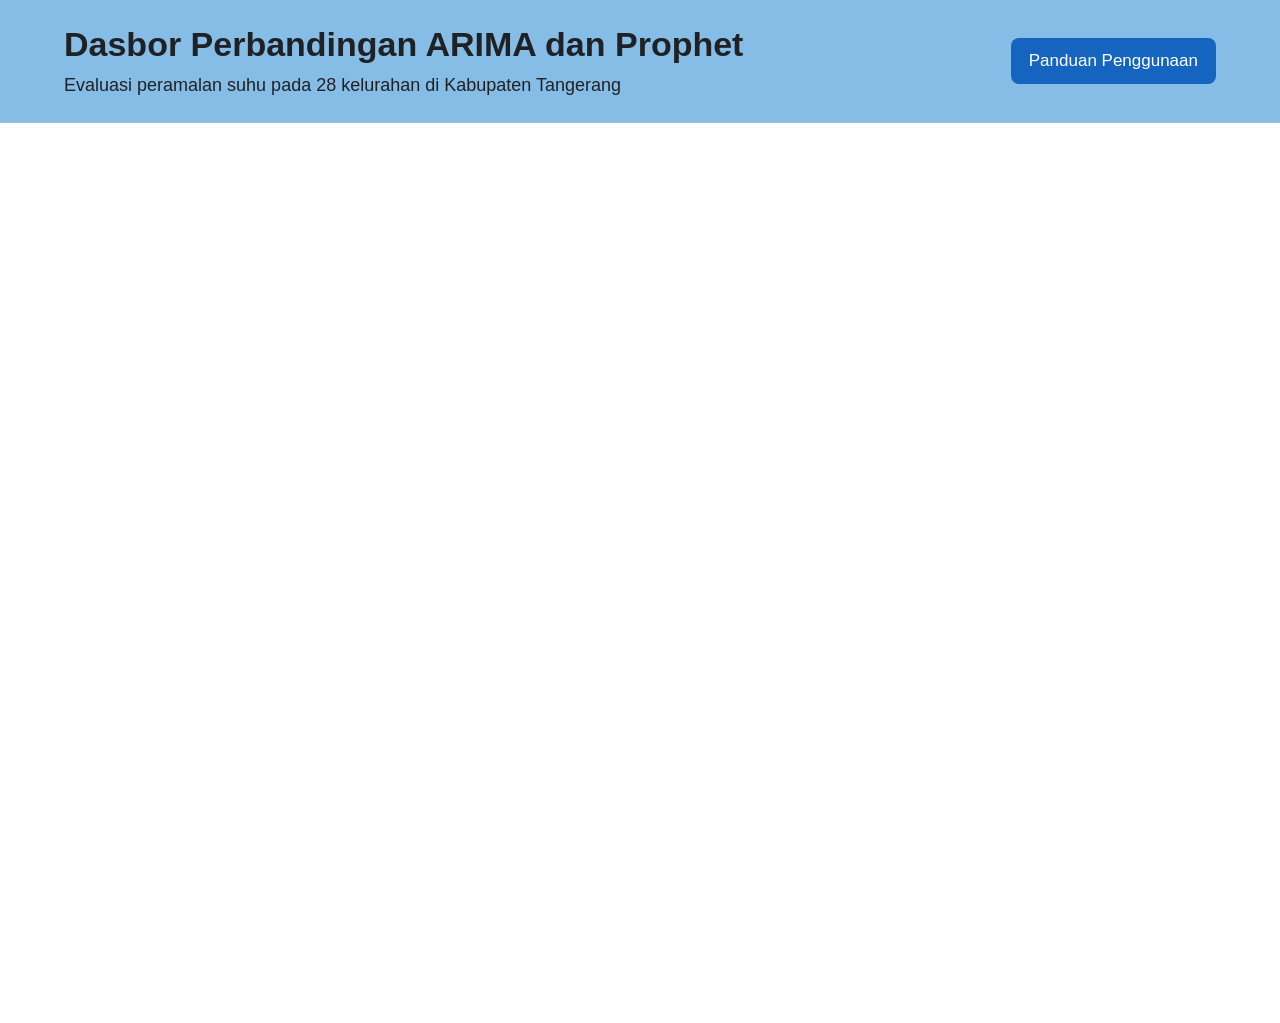
<file: index.html>
<!DOCTYPE html>
<html lang="en">

<head>
    <meta charset="UTF-8">
    <meta name="viewport" content="width=device-width, initial-scale=1.0">

    <title>Temperature Forecasting Dashboard</title>

    <meta http-equiv="refresh" content="0; url=dashboard/index.html">

</head>

<body>

    <p>
        Redirecting to dashboard...
    </p>

</body>

</html>
</file>
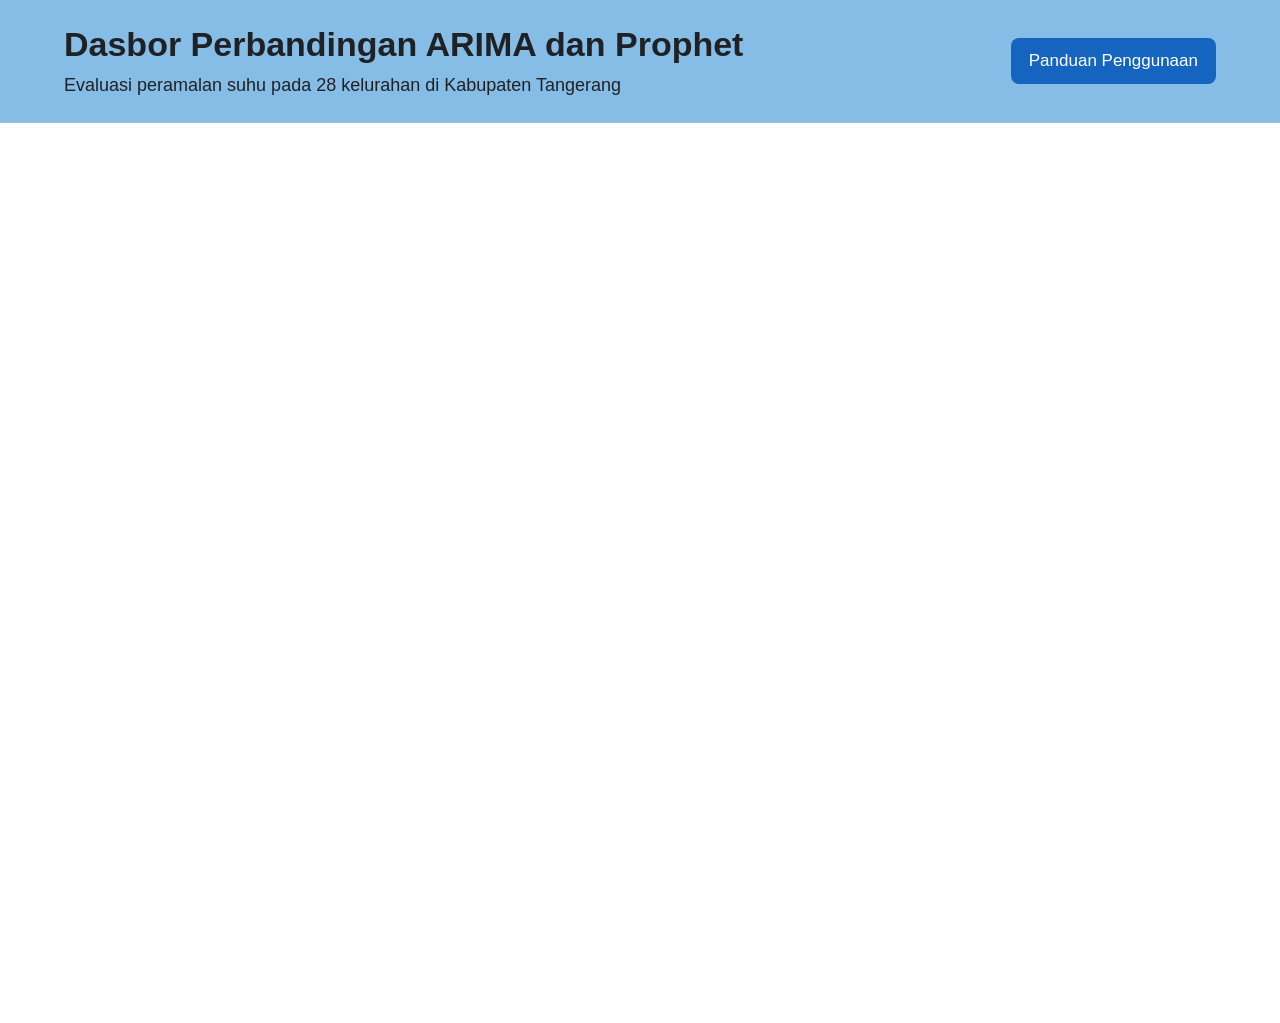
<file: dashboard/index.html>
<!DOCTYPE html>
<html lang="id">

<head>
    <meta charset="UTF-8">
    <meta name="viewport" content="width=device-width, initial-scale=1.0">

    <title>Dasbor Perbandingan ARIMA dan Prophet</title>

    <link rel="stylesheet" href="./style.css">

</head>
  
<body>
  <header class="site-header">
    <div>
      <h1>Dasbor Perbandingan ARIMA dan Prophet</h1>
      <p>Evaluasi peramalan suhu pada 28 kelurahan di Kabupaten Tangerang</p>
    </div>

    <a class="button" href="panduan.html">Panduan Penggunaan</a>
  </header>

  <main class="report-main">
    <section class="dashboard-container dashboard-container--report">
      <div class="dashboard-embed">
        <iframe
          src="https://datastudio.google.com/embed/reporting/8a6c19b0-c4f4-4505-80cb-12fc2ea0e774/page/xDH5F"
          title="Ringkasan evaluasi peramalan suhu"
          loading="lazy"
          frameborder="0"
          allowfullscreen
          sandbox="allow-storage-access-by-user-activation allow-scripts allow-same-origin allow-popups allow-popups-to-escape-sandbox">
        </iframe>
      </div>
    </section>
  </main>
</body>
</html>
</file>
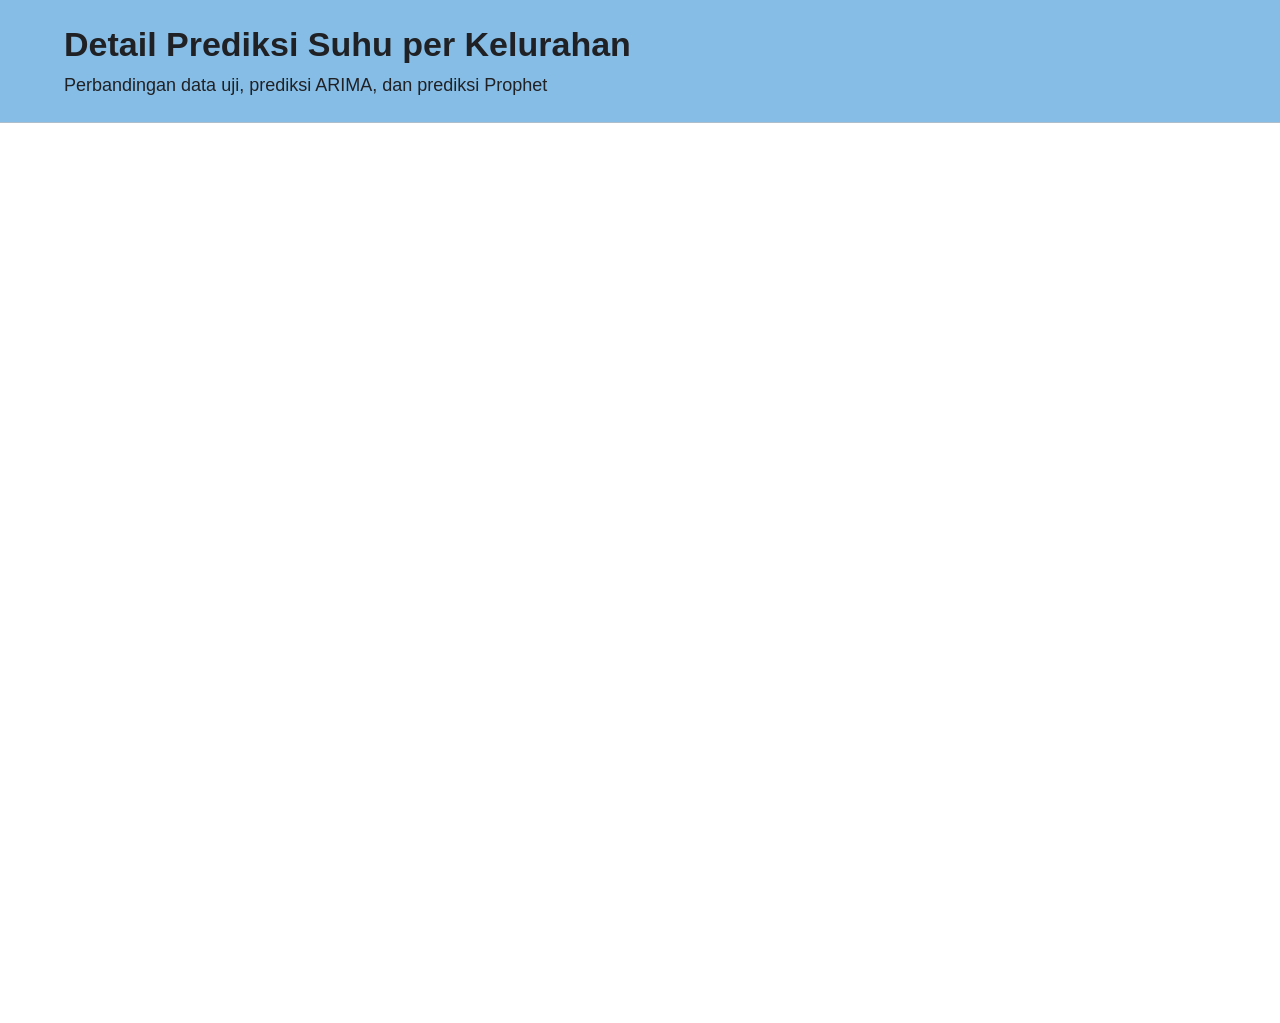
<file: detail.html>
<!DOCTYPE html>
<html lang="id">
<head>
  <meta charset="UTF-8">
  <meta name="viewport" content="width=device-width, initial-scale=1.0">

  <title>Detail Prediksi Suhu per Kelurahan</title>

  <link rel="stylesheet" href="style.css">
</head>

<body>
  <header class="site-header">
    <div>
      <h1>Detail Prediksi Suhu per Kelurahan</h1>
      <p>Perbandingan data uji, prediksi ARIMA, dan prediksi Prophet</p>
    </div>
  </header>

  <main class="report-main">
    <section class="dashboard-container dashboard-container--report">
      <div class="dashboard-embed">
        <iframe
          src="https://datastudio.google.com/embed/reporting/8a6c19b0-c4f4-4505-80cb-12fc2ea0e774/page/p_jj3n7nj15d"
          title="Detail prediksi suhu per kelurahan"
          loading="lazy"
          frameborder="0"
          allowfullscreen>
        </iframe>
      </div>
    </section>
  </main>
</body>
</html>
</file>
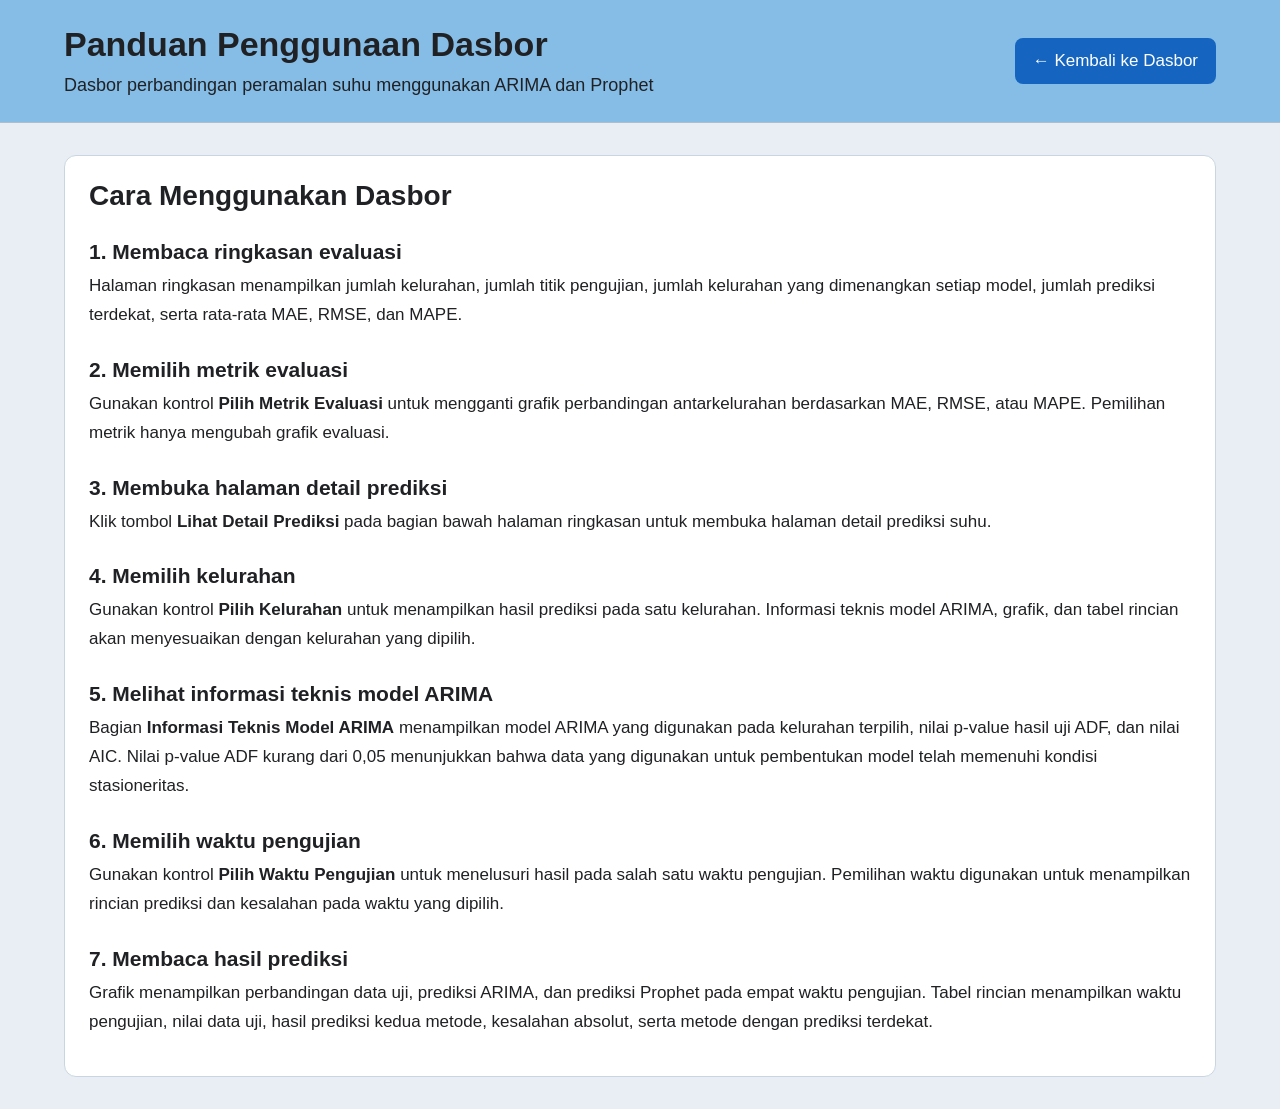
<file: panduan.html>
<!DOCTYPE html>
<html lang="id">
<head>
  <meta charset="UTF-8">
  <meta name="viewport" content="width=device-width, initial-scale=1.0">

  <title>Panduan Penggunaan Dasbor</title>

  <link rel="stylesheet" href="style.css">
</head>

<body>
  <header class="site-header">
    <div>
      <h1>Panduan Penggunaan Dasbor</h1>
      <p>Dasbor perbandingan peramalan suhu menggunakan ARIMA dan Prophet</p>
    </div>

    <a class="button" href="index.html">← Kembali ke Dasbor</a>
  </header>

  <main>
    <section class="dashboard-container">
      <h2>Cara Menggunakan Dasbor</h2>
    
      <h3>1. Membaca ringkasan evaluasi</h3>
      <p>
        Halaman ringkasan menampilkan jumlah kelurahan, jumlah titik pengujian,
        jumlah kelurahan yang dimenangkan setiap model, jumlah prediksi terdekat,
        serta rata-rata MAE, RMSE, dan MAPE.
      </p>
    
      <h3>2. Memilih metrik evaluasi</h3>
      <p>
        Gunakan kontrol <strong>Pilih Metrik Evaluasi</strong> untuk mengganti
        grafik perbandingan antarkelurahan berdasarkan MAE, RMSE, atau MAPE.
        Pemilihan metrik hanya mengubah grafik evaluasi.
      </p>
    
      <h3>3. Membuka halaman detail prediksi</h3>
      <p>
        Klik tombol <strong>Lihat Detail Prediksi</strong> pada bagian bawah
        halaman ringkasan untuk membuka halaman detail prediksi suhu.
      </p>
    
      <h3>4. Memilih kelurahan</h3>
      <p>
        Gunakan kontrol <strong>Pilih Kelurahan</strong> untuk menampilkan hasil
        prediksi pada satu kelurahan. Informasi teknis model ARIMA, grafik, dan
        tabel rincian akan menyesuaikan dengan kelurahan yang dipilih.
      </p>
    
      <h3>5. Melihat informasi teknis model ARIMA</h3>
      <p>
        Bagian <strong>Informasi Teknis Model ARIMA</strong> menampilkan model
        ARIMA yang digunakan pada kelurahan terpilih, nilai p-value hasil uji ADF,
        dan nilai AIC. Nilai p-value ADF kurang dari 0,05 menunjukkan bahwa data
        yang digunakan untuk pembentukan model telah memenuhi kondisi stasioneritas.
      </p>
    
      <h3>6. Memilih waktu pengujian</h3>
      <p>
        Gunakan kontrol <strong>Pilih Waktu Pengujian</strong> untuk menelusuri
        hasil pada salah satu waktu pengujian. Pemilihan waktu digunakan untuk
        menampilkan rincian prediksi dan kesalahan pada waktu yang dipilih.
      </p>
    
      <h3>7. Membaca hasil prediksi</h3>
      <p>
        Grafik menampilkan perbandingan data uji, prediksi ARIMA, dan prediksi
        Prophet pada empat waktu pengujian. Tabel rincian menampilkan waktu
        pengujian, nilai data uji, hasil prediksi kedua metode, kesalahan absolut,
        serta metode dengan prediksi terdekat.
      </p>
    </section>
  </main>
</body>
</html>
</file>
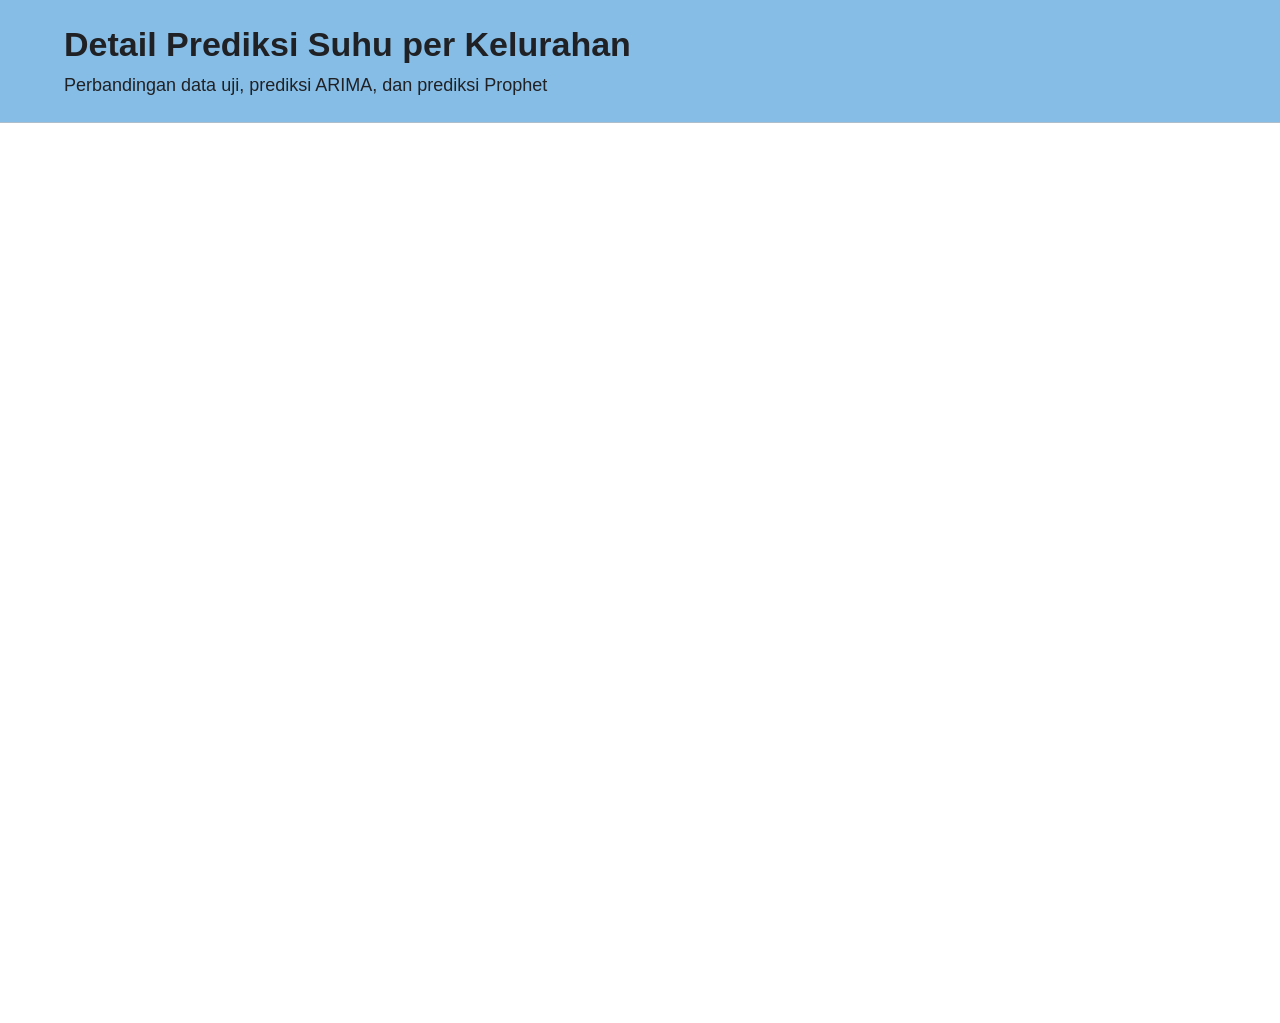
<file: dashboard/detail.html>
<!DOCTYPE html>
<html lang="id">
<head>
  <meta charset="UTF-8">
  <meta name="viewport" content="width=device-width, initial-scale=1.0">

  <title>Detail Prediksi Suhu per Kelurahan</title>

  <link rel="stylesheet" href="./style.css">
</head>

<body>
  <header class="site-header">
    <div>
      <h1>Detail Prediksi Suhu per Kelurahan</h1>
      <p>Perbandingan data uji, prediksi ARIMA, dan prediksi Prophet</p>
    </div>
  </header>

  <main class="report-main">
    <section class="dashboard-container dashboard-container--report">
      <div class="dashboard-embed">
        <iframe
          src="https://datastudio.google.com/embed/reporting/8a6c19b0-c4f4-4505-80cb-12fc2ea0e774/page/p_jj3n7nj15d"
          title="Detail prediksi suhu per kelurahan"
          loading="lazy"
          frameborder="0"
          allowfullscreen>
        </iframe>
      </div>
    </section>
  </main>
</body>
</html>
</file>
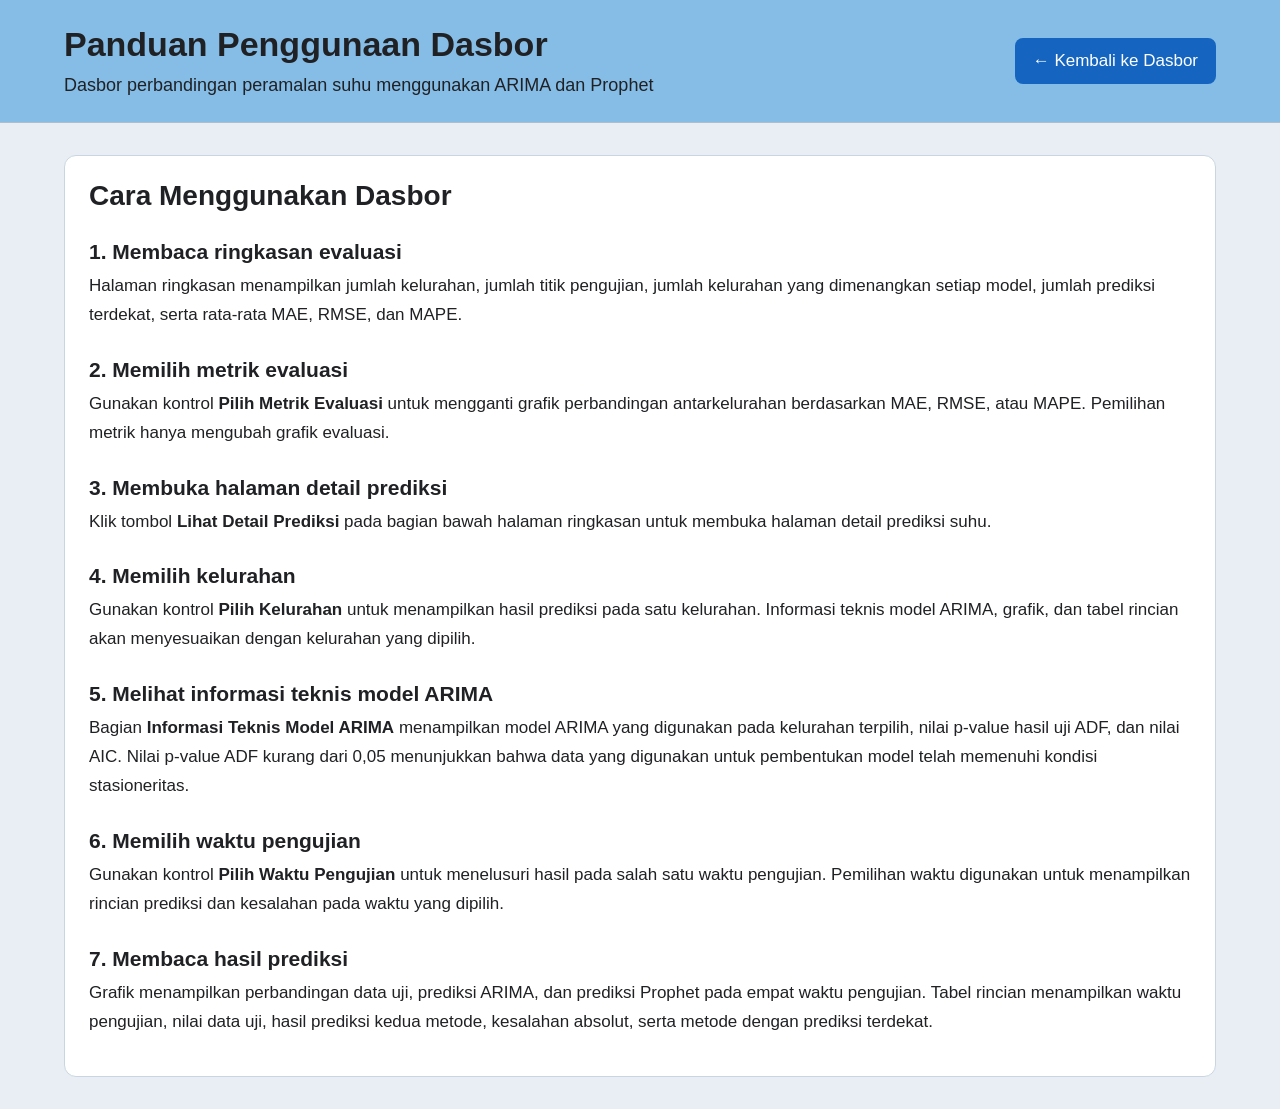
<file: dashboard/panduan.html>
<!DOCTYPE html>
<html lang="id">
<head>
  <meta charset="UTF-8">
  <meta name="viewport" content="width=device-width, initial-scale=1.0">

  <title>Panduan Penggunaan Dasbor</title>

  <link rel="stylesheet" href="./style.css">
</head>

<body>
  <header class="site-header">
    <div>
      <h1>Panduan Penggunaan Dasbor</h1>
      <p>Dasbor perbandingan peramalan suhu menggunakan ARIMA dan Prophet</p>
    </div>

    <a class="button" href="index.html">← Kembali ke Dasbor</a>
  </header>

  <main>
    <section class="dashboard-container">
      <h2>Cara Menggunakan Dasbor</h2>
    
      <h3>1. Membaca ringkasan evaluasi</h3>
      <p>
        Halaman ringkasan menampilkan jumlah kelurahan, jumlah titik pengujian,
        jumlah kelurahan yang dimenangkan setiap model, jumlah prediksi terdekat,
        serta rata-rata MAE, RMSE, dan MAPE.
      </p>
    
      <h3>2. Memilih metrik evaluasi</h3>
      <p>
        Gunakan kontrol <strong>Pilih Metrik Evaluasi</strong> untuk mengganti
        grafik perbandingan antarkelurahan berdasarkan MAE, RMSE, atau MAPE.
        Pemilihan metrik hanya mengubah grafik evaluasi.
      </p>
    
      <h3>3. Membuka halaman detail prediksi</h3>
      <p>
        Klik tombol <strong>Lihat Detail Prediksi</strong> pada bagian bawah
        halaman ringkasan untuk membuka halaman detail prediksi suhu.
      </p>
    
      <h3>4. Memilih kelurahan</h3>
      <p>
        Gunakan kontrol <strong>Pilih Kelurahan</strong> untuk menampilkan hasil
        prediksi pada satu kelurahan. Informasi teknis model ARIMA, grafik, dan
        tabel rincian akan menyesuaikan dengan kelurahan yang dipilih.
      </p>
    
      <h3>5. Melihat informasi teknis model ARIMA</h3>
      <p>
        Bagian <strong>Informasi Teknis Model ARIMA</strong> menampilkan model
        ARIMA yang digunakan pada kelurahan terpilih, nilai p-value hasil uji ADF,
        dan nilai AIC. Nilai p-value ADF kurang dari 0,05 menunjukkan bahwa data
        yang digunakan untuk pembentukan model telah memenuhi kondisi stasioneritas.
      </p>
    
      <h3>6. Memilih waktu pengujian</h3>
      <p>
        Gunakan kontrol <strong>Pilih Waktu Pengujian</strong> untuk menelusuri
        hasil pada salah satu waktu pengujian. Pemilihan waktu digunakan untuk
        menampilkan rincian prediksi dan kesalahan pada waktu yang dipilih.
      </p>
    
      <h3>7. Membaca hasil prediksi</h3>
      <p>
        Grafik menampilkan perbandingan data uji, prediksi ARIMA, dan prediksi
        Prophet pada empat waktu pengujian. Tabel rincian menampilkan waktu
        pengujian, nilai data uji, hasil prediksi kedua metode, kesalahan absolut,
        serta metode dengan prediksi terdekat.
      </p>
    </section>
  </main>
</body>
</html>
</file>
<file: dashboard/style.css>
/* =========================================================
   PENGATURAN DASAR
   ========================================================= */

* {
  box-sizing: border-box;
}

html {
  margin: 0;
  padding: 0;
  scroll-behavior: smooth;
}

body {
  margin: 0;
  padding: 0;
  overflow-x: hidden;

  font-family: Arial, sans-serif;
  color: #202124;
  background: #e9eef4;
}


/* =========================================================
   HEADER SITUS
   Dipakai pada index.html, detail.html, dan panduan.html
   ========================================================= */

.site-header {
  display: flex;
  align-items: center;
  justify-content: space-between;
  gap: 24px;

  width: 100%;
  padding: 24px 5%;

  background: #86bde6;
  border-bottom: 1px solid #aebecb;
}

.site-header h1 {
  margin: 0 0 8px;

  font-size: 34px;
  line-height: 1.2;
}

.site-header p {
  margin: 0;

  font-size: 18px;
  line-height: 1.4;
}


/* =========================================================
   TOMBOL UMUM
   ========================================================= */

.button {
  display: inline-block;
  flex-shrink: 0;

  padding: 12px 18px;

  color: #ffffff;
  font-size: 17px;
  line-height: 1.3;
  text-align: center;
  text-decoration: none;
  white-space: nowrap;

  background: #1565c0;
  border: 0;
  border-radius: 8px;

  cursor: pointer;

  transition:
    background-color 0.2s ease,
    transform 0.2s ease;
}

.button:hover {
  background: #0d47a1;
}

.button:focus-visible {
  outline: 3px solid #ffffff;
  outline-offset: 3px;
}


/* =========================================================
   PENGATURAN UMUM HALAMAN
   Utamanya dipakai oleh panduan.html
   ========================================================= */

main {
  width: 100%;
  padding: 32px 5%;
}

.dashboard-container {
  width: 100%;
  min-height: 700px;
  padding: 24px;

  background: #ffffff;
  border: 1px solid #c9d6e2;
  border-radius: 12px;
}


/* =========================================================
   HALAMAN REPORT LOOKER STUDIO
   Dipakai oleh index.html dan detail.html
   ========================================================= */

.report-main {
  width: 100%;
  margin: 0;
  padding: 0;
}

.dashboard-container--report {
  position: relative;

  width: 100%;
  max-width: none;
  min-height: 0;

  margin: 0;
  padding: 0;

  overflow: hidden;

  background: #ffffff;
  border: 0;
  border-radius: 0;
}


/* =========================================================
   AREA IFRAME LOOKER STUDIO
   DESKTOP
   ========================================================= */

.dashboard-embed {
  position: relative;

  width: 100%;
  height: 100vh;
  min-height: 900px;

  overflow: hidden;
  background: #ffffff;
}

.dashboard-embed iframe {
  position: absolute;
  inset: 0;

  display: block;

  width: 100%;
  height: 100%;

  border: 0;
}


/* =========================================================
   TOMBOL DETAIL DI ATAS AREA DASBOR
   ========================================================= */

.report-detail-button {
  position: absolute;
  right: 36px;
  bottom: 42px;
  z-index: 20;

  box-shadow: 0 2px 6px rgba(0, 0, 0, 0.28);
}


/* =========================================================
   ISI HALAMAN PANDUAN
   ========================================================= */

.dashboard-container h2 {
  margin-top: 0;
  margin-bottom: 28px;

  font-size: 28px;
}

.dashboard-container h3 {
  margin-top: 28px;
  margin-bottom: 8px;

  font-size: 21px;
}

.dashboard-container p {
  margin-top: 0;
  margin-bottom: 16px;

  font-size: 17px;
  line-height: 1.7;
}


/* =========================================================
   TABLET DAN TELEPON
   ========================================================= */

@media (max-width: 768px) {

  .site-header {
    align-items: flex-start;
    flex-direction: column;

    padding: 20px;
  }

  .site-header h1 {
    font-size: 28px;
  }

  .site-header p {
    font-size: 16px;
  }

  .site-header .button {
    width: 100%;
  }

  main {
    padding: 20px;
  }

  .report-main {
    padding: 0;
  }

  .dashboard-container {
    min-height: 0;
    padding: 20px;
  }

  .dashboard-container--report {
    padding: 0;
  }

  /*
     Jangan dibuat 1600–1700 px.
     Tinggi iframe yang terlalu besar dapat membuat
     popup/dropdown Looker Studio ditempatkan terlalu jauh
     dari posisi kontrol yang sedang dilihat pengguna.
  */
  .dashboard-embed {
    height: 1000px;
    min-height: 1000px;
  }

  .report-detail-button {
    right: 20px;
    bottom: 30px;

    width: auto;
    font-size: 15px;
  }
}


/* =========================================================
   TELEPON KECIL
   ========================================================= */

@media (max-width: 480px) {

  .site-header h1 {
    font-size: 24px;
  }

  .site-header p {
    font-size: 15px;
  }

  .button {
    font-size: 16px;
  }

  .dashboard-container h2 {
    font-size: 24px;
  }

  .dashboard-container h3 {
    font-size: 19px;
  }

  .dashboard-container p {
    font-size: 16px;
  }

  /*
     Ukuran lebih pendek supaya popup kontrol
     Looker Studio muncul lebih dekat dengan viewport.
  */
  .dashboard-embed {
    height: 900px;
    min-height: 900px;
  }

  .report-detail-button {
    right: 12px;
    bottom: 22px;

    padding: 10px 14px;
    font-size: 14px;
  }
}
</file>
<file: style.css>
/* =========================================================
   PENGATURAN DASAR
   ========================================================= */

* {
  box-sizing: border-box;
}

html {
  margin: 0;
  padding: 0;
  scroll-behavior: smooth;
}

body {
  margin: 0;
  padding: 0;
  overflow-x: hidden;

  font-family: Arial, sans-serif;
  color: #202124;
  background: #e9eef4;
}


/* =========================================================
   HEADER SITUS
   Dipakai pada index.html, detail.html, dan panduan.html
   ========================================================= */

.site-header {
  display: flex;
  align-items: center;
  justify-content: space-between;
  gap: 24px;

  width: 100%;
  padding: 24px 5%;

  background: #86bde6;
  border-bottom: 1px solid #aebecb;
}

.site-header h1 {
  margin: 0 0 8px;

  font-size: 34px;
  line-height: 1.2;
}

.site-header p {
  margin: 0;

  font-size: 18px;
  line-height: 1.4;
}


/* =========================================================
   TOMBOL UMUM
   ========================================================= */

.button {
  display: inline-block;
  flex-shrink: 0;

  padding: 12px 18px;

  color: #ffffff;
  font-size: 17px;
  line-height: 1.3;
  text-align: center;
  text-decoration: none;
  white-space: nowrap;

  background: #1565c0;
  border: 0;
  border-radius: 8px;

  cursor: pointer;

  transition:
    background-color 0.2s ease,
    transform 0.2s ease;
}

.button:hover {
  background: #0d47a1;
}

.button:focus-visible {
  outline: 3px solid #ffffff;
  outline-offset: 3px;
}


/* =========================================================
   PENGATURAN UMUM HALAMAN
   Utamanya dipakai oleh panduan.html
   ========================================================= */

main {
  width: 100%;
  padding: 32px 5%;
}

.dashboard-container {
  width: 100%;
  min-height: 700px;
  padding: 24px;

  background: #ffffff;
  border: 1px solid #c9d6e2;
  border-radius: 12px;
}


/* =========================================================
   HALAMAN REPORT LOOKER STUDIO
   Dipakai oleh index.html dan detail.html
   ========================================================= */

.report-main {
  width: 100%;
  margin: 0;
  padding: 0;
}

.dashboard-container--report {
  position: relative;

  width: 100%;
  max-width: none;
  min-height: 0;

  margin: 0;
  padding: 0;

  overflow: hidden;

  background: #ffffff;
  border: 0;
  border-radius: 0;
}


/* =========================================================
   AREA IFRAME LOOKER STUDIO
   DESKTOP
   ========================================================= */

.dashboard-embed {
  position: relative;

  width: 100%;
  height: 100vh;
  min-height: 900px;

  overflow: hidden;
  background: #ffffff;
}

.dashboard-embed iframe {
  position: absolute;
  inset: 0;

  display: block;

  width: 100%;
  height: 100%;

  border: 0;
}


/* =========================================================
   TOMBOL DETAIL DI ATAS AREA DASBOR
   ========================================================= */

.report-detail-button {
  position: absolute;
  right: 36px;
  bottom: 42px;
  z-index: 20;

  box-shadow: 0 2px 6px rgba(0, 0, 0, 0.28);
}


/* =========================================================
   ISI HALAMAN PANDUAN
   ========================================================= */

.dashboard-container h2 {
  margin-top: 0;
  margin-bottom: 28px;

  font-size: 28px;
}

.dashboard-container h3 {
  margin-top: 28px;
  margin-bottom: 8px;

  font-size: 21px;
}

.dashboard-container p {
  margin-top: 0;
  margin-bottom: 16px;

  font-size: 17px;
  line-height: 1.7;
}


/* =========================================================
   TABLET DAN TELEPON
   ========================================================= */

@media (max-width: 768px) {

  .site-header {
    align-items: flex-start;
    flex-direction: column;

    padding: 20px;
  }

  .site-header h1 {
    font-size: 28px;
  }

  .site-header p {
    font-size: 16px;
  }

  .site-header .button {
    width: 100%;
  }

  main {
    padding: 20px;
  }

  .report-main {
    padding: 0;
  }

  .dashboard-container {
    min-height: 0;
    padding: 20px;
  }

  .dashboard-container--report {
    padding: 0;
  }

  /*
     Jangan dibuat 1600–1700 px.
     Tinggi iframe yang terlalu besar dapat membuat
     popup/dropdown Looker Studio ditempatkan terlalu jauh
     dari posisi kontrol yang sedang dilihat pengguna.
  */
  .dashboard-embed {
    height: 1000px;
    min-height: 1000px;
  }

  .report-detail-button {
    right: 20px;
    bottom: 30px;

    width: auto;
    font-size: 15px;
  }
}


/* =========================================================
   TELEPON KECIL
   ========================================================= */

@media (max-width: 480px) {

  .site-header h1 {
    font-size: 24px;
  }

  .site-header p {
    font-size: 15px;
  }

  .button {
    font-size: 16px;
  }

  .dashboard-container h2 {
    font-size: 24px;
  }

  .dashboard-container h3 {
    font-size: 19px;
  }

  .dashboard-container p {
    font-size: 16px;
  }

  /*
     Ukuran lebih pendek supaya popup kontrol
     Looker Studio muncul lebih dekat dengan viewport.
  */
  .dashboard-embed {
    height: 900px;
    min-height: 900px;
  }

  .report-detail-button {
    right: 12px;
    bottom: 22px;

    padding: 10px 14px;
    font-size: 14px;
  }
}
</file>
